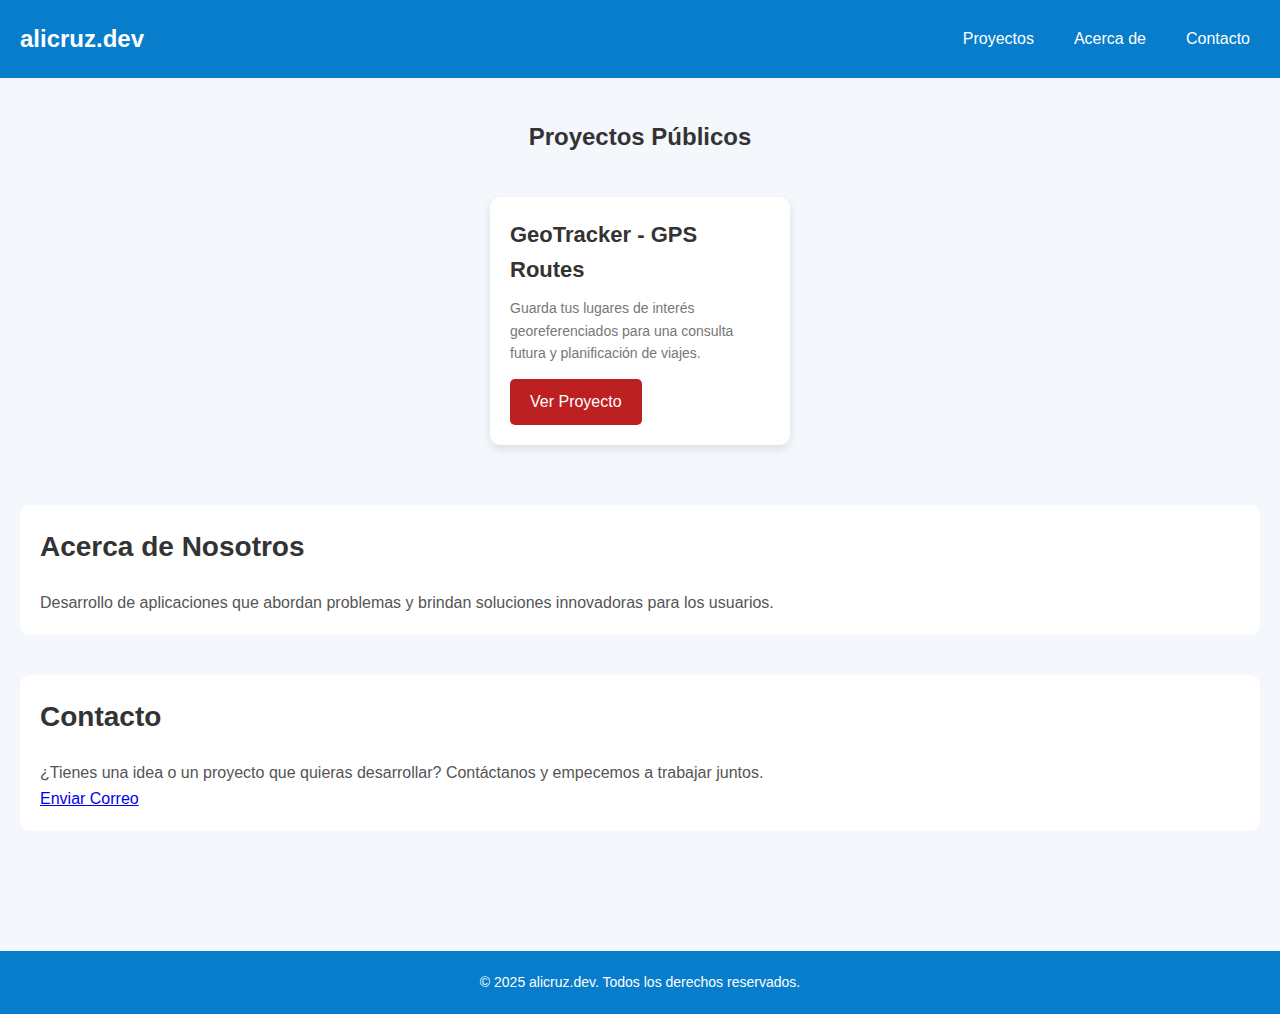
<file: index.html>
<!DOCTYPE html>
<html lang="es">

<head>
    <meta charset="UTF-8">
    <meta name="viewport" content="width=device-width, initial-scale=1.0">
    <title>alicruz.dev</title>
    <link rel="stylesheet" href="css/styles.css">
</head>

<body>
    <!-- Header -->
    <header>
        <nav>
            <div class="logo">
                <h1>alicruz.dev</h1>
            </div>
            <ul class="nav-links">
                <li><a href="#projects">Proyectos</a></li>
                <li><a href="#about">Acerca de</a></li>
                <li><a href="#contact">Contacto</a></li>
            </ul>
        </nav>
    </header>

    <!-- Main Section -->
    <main>
        <section id="projects" class="projects-section">
            <h2>Proyectos Públicos</h2>
            <div class="projects-container">                
                <div class="project-card">                    
                    <div class="project-details">
                        <h3>GeoTracker - GPS Routes</h3>
                        <p>Guarda tus lugares de interés georeferenciados para una consulta futura y planificación de viajes.</p>
                        <a href="GeoTracker-GPS-Routes/index.html" class="btn">Ver Proyecto</a>
                    </div>
                </div>
            </div>
        </section>

        <section id="about" class="about-section">
            <h2>Acerca de Nosotros</h2>
            <p>Desarrollo de aplicaciones que abordan problemas y brindan soluciones innovadoras para los usuarios.</p>
        </section>

        <section id="contact" class="contact-section">
            <h2>Contacto</h2>
            <p>¿Tienes una idea o un proyecto que quieras desarrollar? Contáctanos y empecemos a trabajar juntos.</p>
            <a href="mailto:ali.cruz@me.com" class="btn">Enviar Correo</a>
        </section>
    </main>

    <!-- Footer -->
    <footer>
        <p>&copy; 2025 alicruz.dev. Todos los derechos reservados.</p>
    </footer>

    <script src="js/script.js"></script>
</body>

</html>
</file>
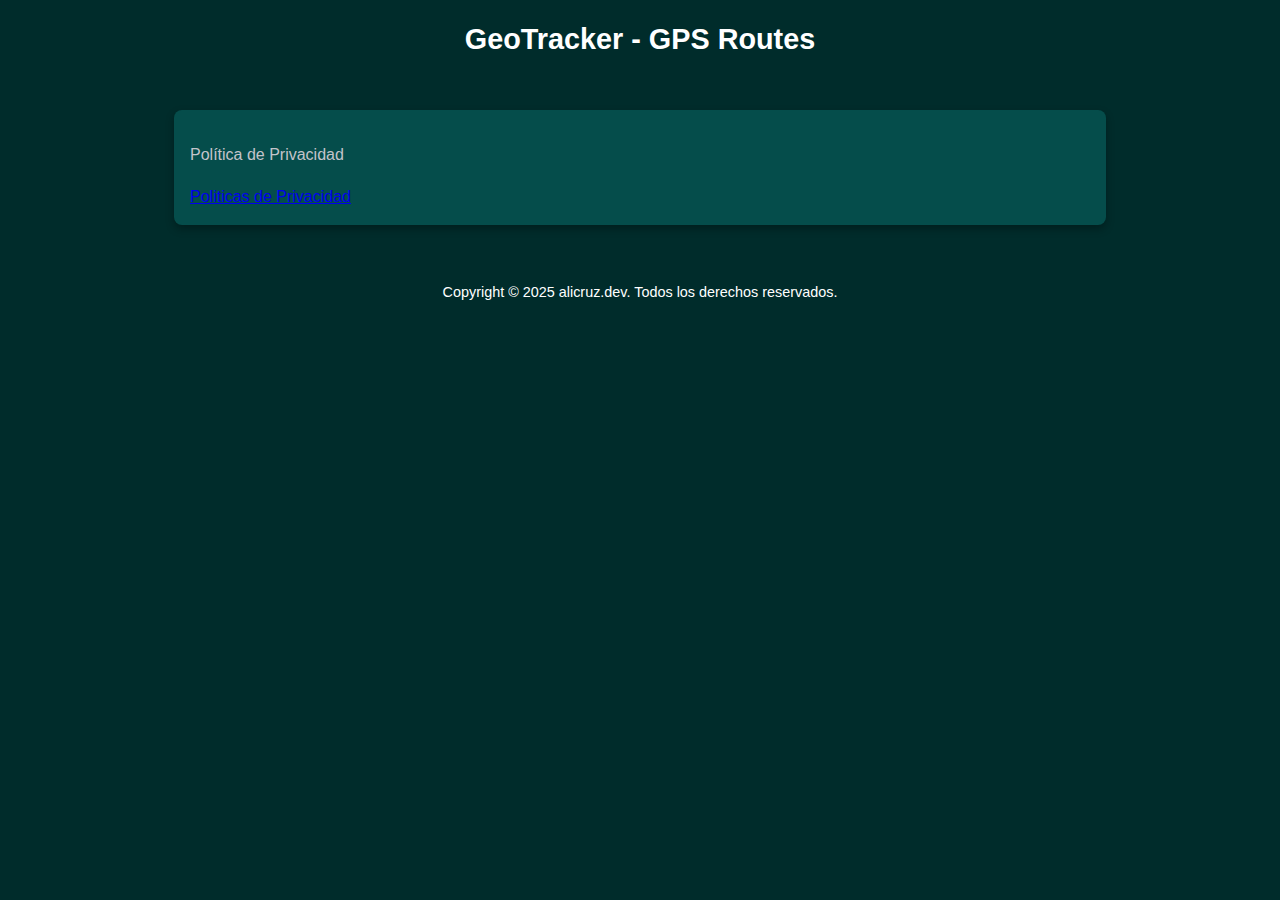
<file: GeoTracker-GPS-Routes/index.html>
<!DOCTYPE html>
<html lang="es">
<head>
    <meta charset="UTF-8">
    <meta name="viewport" content="width=device-width, initial-scale=1.0">
    <meta name="description" content="GeoTracker - GPS Routes">
    <title>GeoTracker - GPS Routes</title>
    <style>
        /* Estilos globales */
        body {
            font-family: Open-Sans, sans-serif;
            margin: 0;
            padding: 0;
            background-color: #002c2b;
            color: #C3C4CA;
            line-height: 1.6;
        }

        header {
            background-color: #002c2b;
            padding: 1rem;
            text-align: center;
            color: #fff;
        }

        header h1 {
            margin: 0;
            font-size: 1.8rem;
        }

        main {
            max-width: 900px;
            margin: 2rem auto;
            padding: 1rem;
            background-color: #054d4b;
            border-radius: 8px;
            box-shadow: 0 4px 8px rgba(0, 0, 0, 0.3);
        }

        h2 {
            color: #C3C4CA;
            border-bottom: 2px solid #002c2b;
            padding-bottom: 0.5rem;
            margin-bottom: 1rem;
            font-size: 1.5rem;
        }

        p, li {
            margin-bottom: 1rem;
        }

        ul {
            padding-left: 1.5rem;
        }

        footer {
            text-align: center;
            padding: 1rem;
            background-color: #002c2b;
            color: #fff;
            margin-top: 2rem;
        }

        footer p {
            margin: 0.5rem 0;
            font-size: 0.9rem;
        }

        /* Estilos responsivos */
        @media (max-width: 768px) {
            header h1 {
                font-size: 1.5rem;
            }

            main {
                padding: 1rem;
            }

            h2 {
                font-size: 1.3rem;
            }
        }
    </style>
</head>
<body>
    <header>
        <h1>GeoTracker - GPS Routes</h1>
    </header>

    <main>
        <p>Política de Privacidad</p>
        <a href="politicas_privacidad/index.html">Politicas de Privacidad</a>


    </main>

    <footer>
        <p>Copyright © 2025 alicruz.dev. Todos los derechos reservados.</p>
    </footer>
</body>
</html>
</file>
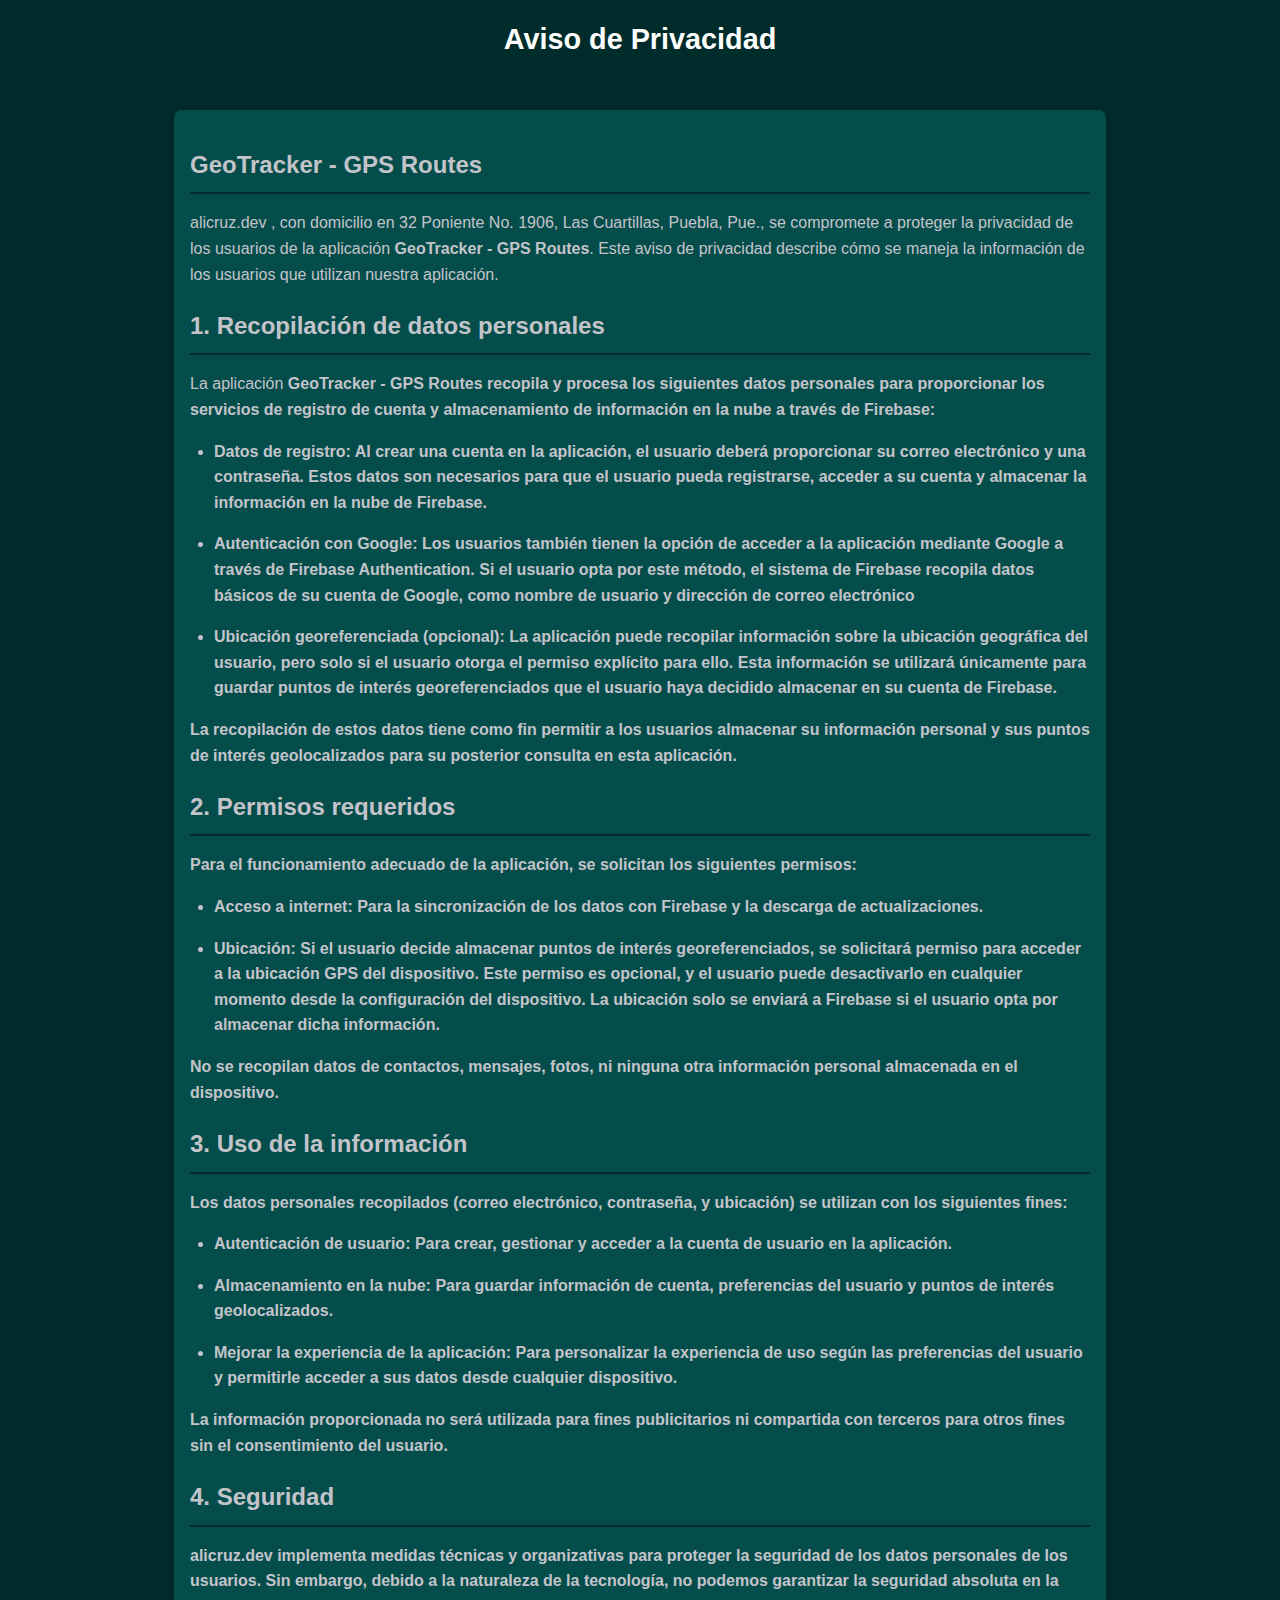
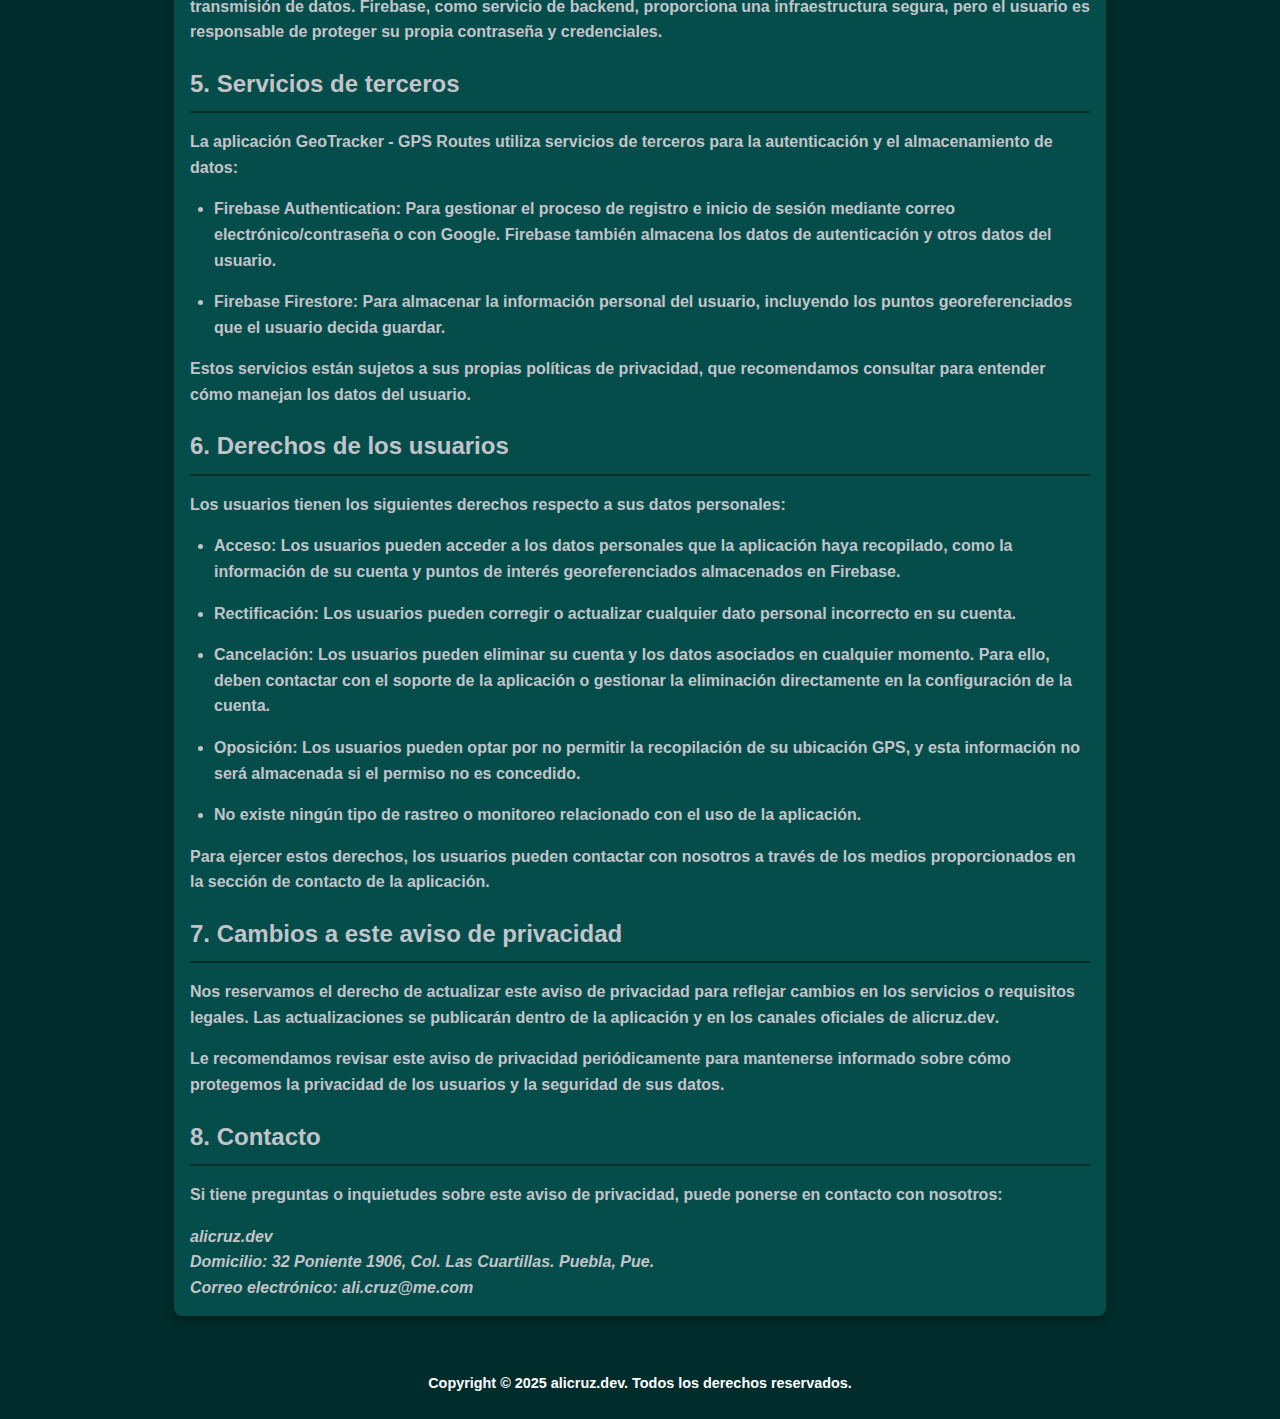
<file: GeoTracker-GPS-Routes/politicas_privacidad/index.html>
<!DOCTYPE html>
<html lang="es">
<head>
    <meta charset="UTF-8">
    <meta name="viewport" content="width=device-width, initial-scale=1.0">
    <meta name="description" content="Política de Privacidad">
    <title>Política de Privacidad</title>
    <style>
        /* Estilos globales */
        body {
            font-family: Open-Sans, sans-serif;
            margin: 0;
            padding: 0;
            background-color: #002c2b;
            color: #C3C4CA;
            line-height: 1.6;
        }

        header {
            background-color: #002c2b;
            padding: 1rem;
            text-align: center;
            color: #fff;
        }

        header h1 {
            margin: 0;
            font-size: 1.8rem;
        }

        main {
            max-width: 900px;
            margin: 2rem auto;
            padding: 1rem;
            background-color: #054d4b;
            border-radius: 8px;
            box-shadow: 0 4px 8px rgba(0, 0, 0, 0.3);
        }

        h2 {
            color: #C3C4CA;
            border-bottom: 2px solid #002c2b;
            padding-bottom: 0.5rem;
            margin-bottom: 1rem;
            font-size: 1.5rem;
        }

        p, li {
            margin-bottom: 1rem;
        }

        ul {
            padding-left: 1.5rem;
        }

        footer {
            text-align: center;
            padding: 1rem;
            background-color: #002c2b;
            color: #fff;
            margin-top: 2rem;
        }

        footer p {
            margin: 0.5rem 0;
            font-size: 0.9rem;
        }

        /* Estilos responsivos */
        @media (max-width: 768px) {
            header h1 {
                font-size: 1.5rem;
            }

            main {
                padding: 1rem;
            }

            h2 {
                font-size: 1.3rem;
            }
        }
    </style>
</head>
<body>
    <header>
        <h1>Aviso de Privacidad</h1>
    </header>

    <main>
        <h2>GeoTracker - GPS Routes</h2>
        <p>
            alicruz.dev </strong>, con domicilio en 32 Poniente No. 1906, Las Cuartillas, Puebla, Pue., se compromete a proteger la privacidad de los usuarios de la aplicación <strong>GeoTracker - GPS Routes</strong>. Este aviso de privacidad describe cómo se maneja la información de los usuarios que utilizan nuestra aplicación.
        </p>

        <h2>1. Recopilación de datos personales</h2>
        <p>
            La aplicación <strong>GeoTracker - GPS Routes</strong> <strong> recopila y procesa los siguientes datos personales para proporcionar los servicios de registro de cuenta y almacenamiento de información en la nube a través de Firebase:
        </p>
        <ul>
            <li><strong>Datos de registro:</strong> Al crear una cuenta en la aplicación, el usuario deberá proporcionar su correo electrónico y una contraseña. Estos datos son necesarios para que el usuario pueda registrarse, acceder a su cuenta y almacenar la información en la nube de Firebase.</li>

<li><strong>Autenticación con Google:</strong> Los usuarios también tienen la opción de acceder a la aplicación mediante Google a través de Firebase Authentication. Si el usuario opta por este método, el sistema de Firebase recopila datos básicos de su cuenta de Google, como nombre de usuario y dirección de correo electrónico</li>

<li><strong>Ubicación georeferenciada (opcional):</strong> La aplicación puede recopilar información sobre la ubicación geográfica del usuario, pero solo si el usuario otorga el permiso explícito para ello. Esta información se utilizará únicamente para guardar puntos de interés georeferenciados que el usuario haya decidido almacenar en su cuenta de Firebase.</li>

</ul>
<p>La recopilación de estos datos tiene como fin permitir a los usuarios almacenar su información personal y sus puntos de interés geolocalizados para su posterior consulta en esta aplicación.</p>

        <h2>2. Permisos requeridos</h2>
        <p>
            Para el funcionamiento adecuado de la aplicación, se solicitan los siguientes permisos:
        </p>
        <ul>
            <li><strong>Acceso a internet:</strong> Para la sincronización de los datos con Firebase y la descarga de actualizaciones.</li>

                <li><strong>Ubicación:</strong> Si el usuario decide almacenar puntos de interés georeferenciados, se solicitará permiso para acceder a la ubicación GPS del dispositivo. Este permiso es opcional, y el usuario puede desactivarlo en cualquier momento desde la configuración del dispositivo. La ubicación solo se enviará a Firebase si el usuario opta por almacenar dicha información.</li>
        </ul>

        <p>No se recopilan datos de contactos, mensajes, fotos, ni ninguna otra información personal almacenada en el dispositivo.</p>


        <h2>3. Uso de la información</h2>
        <p>
            Los datos personales recopilados (correo electrónico, contraseña, y ubicación) se utilizan con los siguientes fines:
        </p>
        <ul>
            <li>
                <strong>Autenticación de usuario:</strong> Para crear, gestionar y acceder a la cuenta de usuario en la aplicación.
            </li>

            <li>
            <strong>Almacenamiento en la nube:</strong> Para guardar información de cuenta, preferencias del usuario y puntos de interés geolocalizados.
            </li>

            <li>
            <strong>Mejorar la experiencia de la aplicación:</strong> Para personalizar la experiencia de uso según las preferencias del usuario y permitirle acceder a sus datos desde cualquier dispositivo.

            </li>
        </ul>

        <p>La información proporcionada no será utilizada para fines publicitarios ni compartida con terceros para otros fines sin el consentimiento del usuario.</p>

        <h2>4. Seguridad</h2>
        <p>
            alicruz.dev implementa medidas técnicas y organizativas para proteger la seguridad de los datos personales de los usuarios. Sin embargo, debido a la naturaleza de la tecnología, no podemos garantizar la seguridad absoluta en la transmisión de datos. Firebase, como servicio de backend, proporciona una infraestructura segura, pero el usuario es responsable de proteger su propia contraseña y credenciales.
        </p>

        <h2>5. Servicios de terceros</h2>
        <p>
            La aplicación GeoTracker - GPS Routes utiliza servicios de terceros para la autenticación y el almacenamiento de datos:
        </p>
        <ul>
            <li>
                <strong>Firebase Authentication:</strong> Para gestionar el proceso de registro e inicio de sesión mediante correo electrónico/contraseña o con Google. Firebase también almacena los datos de autenticación y otros datos del usuario.
            </li>

            <li>
                <strong>Firebase Firestore:</strong> Para almacenar la información personal del usuario, incluyendo los puntos georeferenciados que el usuario decida guardar.
            </li>


        </ul>
        <p>Estos servicios están sujetos a sus propias políticas de privacidad, que recomendamos consultar para entender cómo manejan los datos del usuario.</p>

        <h2>6. Derechos de los usuarios</h2>
        <p>
            Los usuarios tienen los siguientes derechos respecto a sus datos personales:
        </p>
        <ul>
            <li><strong>Acceso:</strong> Los usuarios pueden acceder a los datos personales que la aplicación haya recopilado, como la información de su cuenta y puntos de interés georeferenciados almacenados en Firebase.</li>

<li><strong>Rectificación:</strong> Los usuarios pueden corregir o actualizar cualquier dato personal incorrecto en su cuenta.</li>

<li><strong>Cancelación:</strong> Los usuarios pueden eliminar su cuenta y los datos asociados en cualquier momento. Para ello, deben contactar con el soporte de la aplicación o gestionar la eliminación directamente en la configuración de la cuenta.</li>

<li><strong>Oposición:</strong> Los usuarios pueden optar por no permitir la recopilación de su ubicación GPS, y esta información no será almacenada si el permiso no es concedido.</li>

            <li>No existe ningún tipo de rastreo o monitoreo relacionado con el uso de la aplicación.</li>
        </ul>
        <p>Para ejercer estos derechos, los usuarios pueden contactar con nosotros a través de los medios proporcionados en la sección de contacto de la aplicación.</p>

        <h2>7. Cambios a este aviso de privacidad</h2>
        <p>
            Nos reservamos el derecho de actualizar este aviso de privacidad para reflejar cambios en los servicios o requisitos legales. Las actualizaciones se publicarán dentro de la aplicación y en los canales oficiales de <strong>alicruz.dev</strong>.
        </p>
        <p>
            Le recomendamos revisar este aviso de privacidad periódicamente para mantenerse informado sobre cómo protegemos la privacidad de los usuarios y la seguridad de sus datos.
        </p>

        <h2>8. Contacto</h2>
        <p>
            Si tiene preguntas o inquietudes sobre este aviso de privacidad, puede ponerse en contacto con nosotros:
        </p>
        <address>
            <strong>alicruz.dev</strong><br>
            Domicilio: 32 Poniente 1906, Col. Las Cuartillas. Puebla, Pue.<br>            
            Correo electrónico: &#97;&#108;&#105;&#46;&#99;&#114;&#117;&#122;&#64;&#109;&#101;&#46;&#99;&#111;&#109;
            <br>			
        </address>
    </main>

    <footer>
        <p>Copyright © 2025 alicruz.dev. Todos los derechos reservados.</p>
    </footer>
</body>
</html>
</file>
<file: css/styles.css>
/* Reseteo básico de estilos */
* {
    margin: 0;
    padding: 0;
    box-sizing: border-box;
}

body {
    font-family: 'Arial', sans-serif;
    line-height: 1.6;
    background-color: #f4f7fc;
    color: #333;
}

/* Header */
header {
    background-color: #077dcb;
    color: #fff;
    padding: 20px;
}

header nav {
    display: flex;
    justify-content: space-between;
    align-items: center;
}

header .logo h1 {
    font-size: 24px;
    font-weight: bold;
}

header .nav-links {
    list-style: none;
    display: flex;
}

header .nav-links li {
    margin-left: 20px;
}

header .nav-links a {
    color: #fff;
    text-decoration: none;
    font-size: 16px;
    padding: 5px 10px;
    border-radius: 5px;
    transition: background-color 0.3s ease;
}

header .nav-links a:hover {
    background-color: #444;
}

/* Main */
main {
    padding: 40px 20px;
}

.projects-section {
    text-align: center;
}

.projects-container {
    display: flex;
    flex-wrap: wrap;
    justify-content: center;
    margin-top: 20px;
}

.project-card {
    background-color: #fff;
    border-radius: 10px;
    box-shadow: 0 4px 8px rgba(0, 0, 0, 0.1);
    margin: 20px;
    overflow: hidden;
    width: 300px;
    transition: transform 0.3s ease;
}

.project-card:hover {
    transform: translateY(-10px);
}

.project-card img {
    width: 100%;
    height: 200px;
    object-fit: cover;
}

.project-details {
    padding: 20px;
    text-align: left;
}

.project-details h3 {
    font-size: 22px;
    margin-bottom: 10px;
}

.project-details p {
    font-size: 14px;
    color: #777;
}

.project-details .btn {
    background-color: #bd2020;
    color: #fff;
    padding: 10px 20px;
    border-radius: 5px;
    text-decoration: none;
    display: inline-block;
    margin-top: 15px;
}

.project-details .btn:hover {
    background-color: #555;
}

/* About Section */
.about-section, .contact-section {
    background-color: #fff;
    margin: 40px 0;
    padding: 20px;
    border-radius: 10px;
}

.about-section h2, .contact-section h2 {
    font-size: 28px;
    margin-bottom: 20px;
}

.about-section p, .contact-section p {
    font-size: 16px;
    color: #555;
}

/* Footer */
footer {
    text-align: center;
    padding: 20px;
    background-color: #077dcb;
    color: #fff;
    margin-top: 40px;
}

footer p {
    font-size: 14px;
}

/* Responsivo */
@media (max-width: 768px) {
    header nav {
        flex-direction: column;
        align-items: flex-start;
    }

    header .nav-links {
        flex-direction: column;
        margin-top: 10px;
    }

    .projects-container {
        flex-direction: column;
    }
}
</file>
